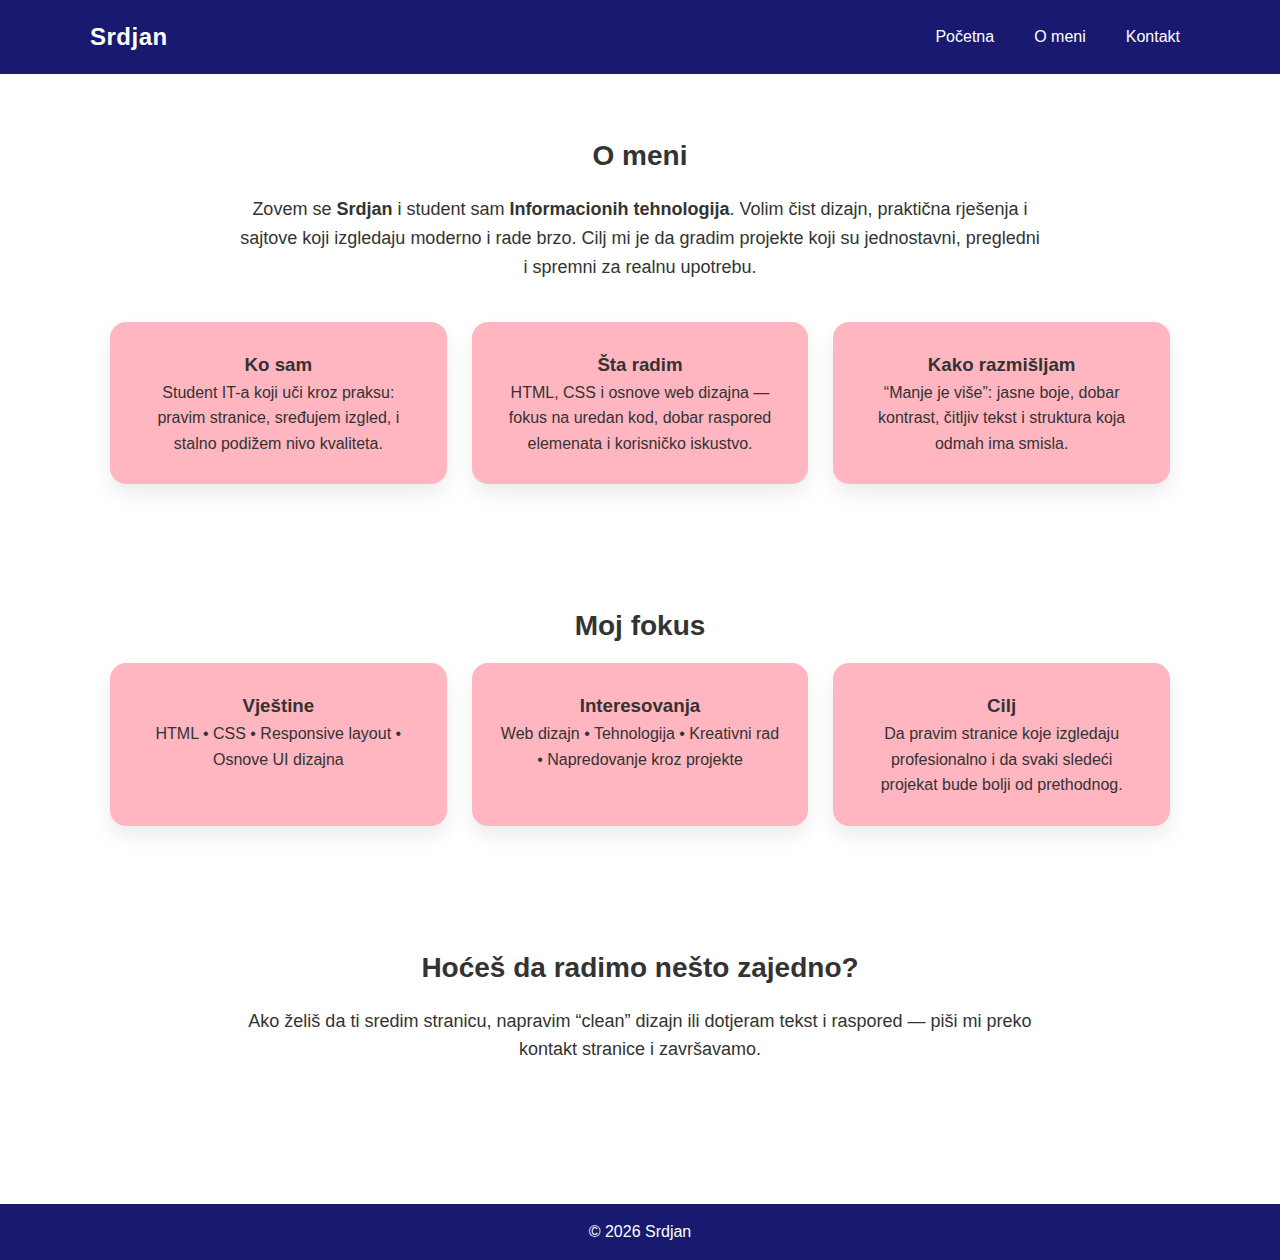
<file: about.html>
<!DOCTYPE html>
<html lang="sr">
<head>
  <meta charset="UTF-8" />
  <meta name="viewport" content="width=device-width, initial-scale=1.0" />
  <title>O meni | Srdjan</title>
  <link rel="stylesheet" href="style.css" />
</head>

<body>
  <header>
    <nav class="nav">
      <h1 class="logo">Srdjan</h1>
      <ul class="nav-links">
        <li><a href="index.html">Početna</a></li>
        <li><a href="about.html">O meni</a></li>
        <li><a href="contact.html">Kontakt</a></li>
      </ul>
    </nav>
  </header>

  <main>
    <!-- HERO / UVOD -->
    <section class="about">
      <h2>O meni</h2>

      <p class="about-text">
        Zovem se <strong>Srdjan</strong> i student sam <strong>Informacionih tehnologija</strong>.
        Volim čist dizajn, praktična rješenja i sajtove koji izgledaju moderno i rade brzo.
        Cilj mi je da gradim projekte koji su jednostavni, pregledni i spremni za realnu upotrebu.
      </p>

      <div class="about-grid">
        <div class="about-card">
          <h3>Ko sam</h3>
          <p>
            Student IT-a koji uči kroz praksu: pravim stranice, sređujem izgled,
            i stalno podižem nivo kvaliteta.
          </p>
        </div>

        <div class="about-card">
          <h3>Šta radim</h3>
          <p>
            HTML, CSS i osnove web dizajna — fokus na uredan kod, dobar raspored elemenata
            i korisničko iskustvo.
          </p>
        </div>

        <div class="about-card">
          <h3>Kako razmišljam</h3>
          <p>
            “Manje je više”: jasne boje, dobar kontrast, čitljiv tekst i struktura
            koja odmah ima smisla.
          </p>
        </div>
      </div>
    </section>

    <!-- HIGHLIGHTS / BRZI PREGLED -->
    <section class="about">
      <h2>Moj fokus</h2>

      <div class="about-grid">
        <div class="about-card">
          <h3>Vještine</h3>
          <p>HTML • CSS • Responsive layout • Osnove UI dizajna</p>
        </div>

        <div class="about-card">
          <h3>Interesovanja</h3>
          <p>Web dizajn • Tehnologija • Kreativni rad • Napredovanje kroz projekte</p>
        </div>

        <div class="about-card">
          <h3>Cilj</h3>
          <p>
            Da pravim stranice koje izgledaju profesionalno i da svaki sledeći projekat bude bolji od prethodnog.
          </p>
        </div>
      </div>
    </section>

    <!-- MINI CTA -->
    <section class="about">
      <h2>Hoćeš da radimo nešto zajedno?</h2>
      <p class="about-text">
        Ako želiš da ti sredim stranicu, napravim “clean” dizajn ili dotjeram tekst i raspored —
        piši mi preko kontakt stranice i završavamo.
      </p>
    </section>
  </main>

  <footer>
    <p>© 2026 Srdjan</p>
  </footer>
</body>
</html>
</file>
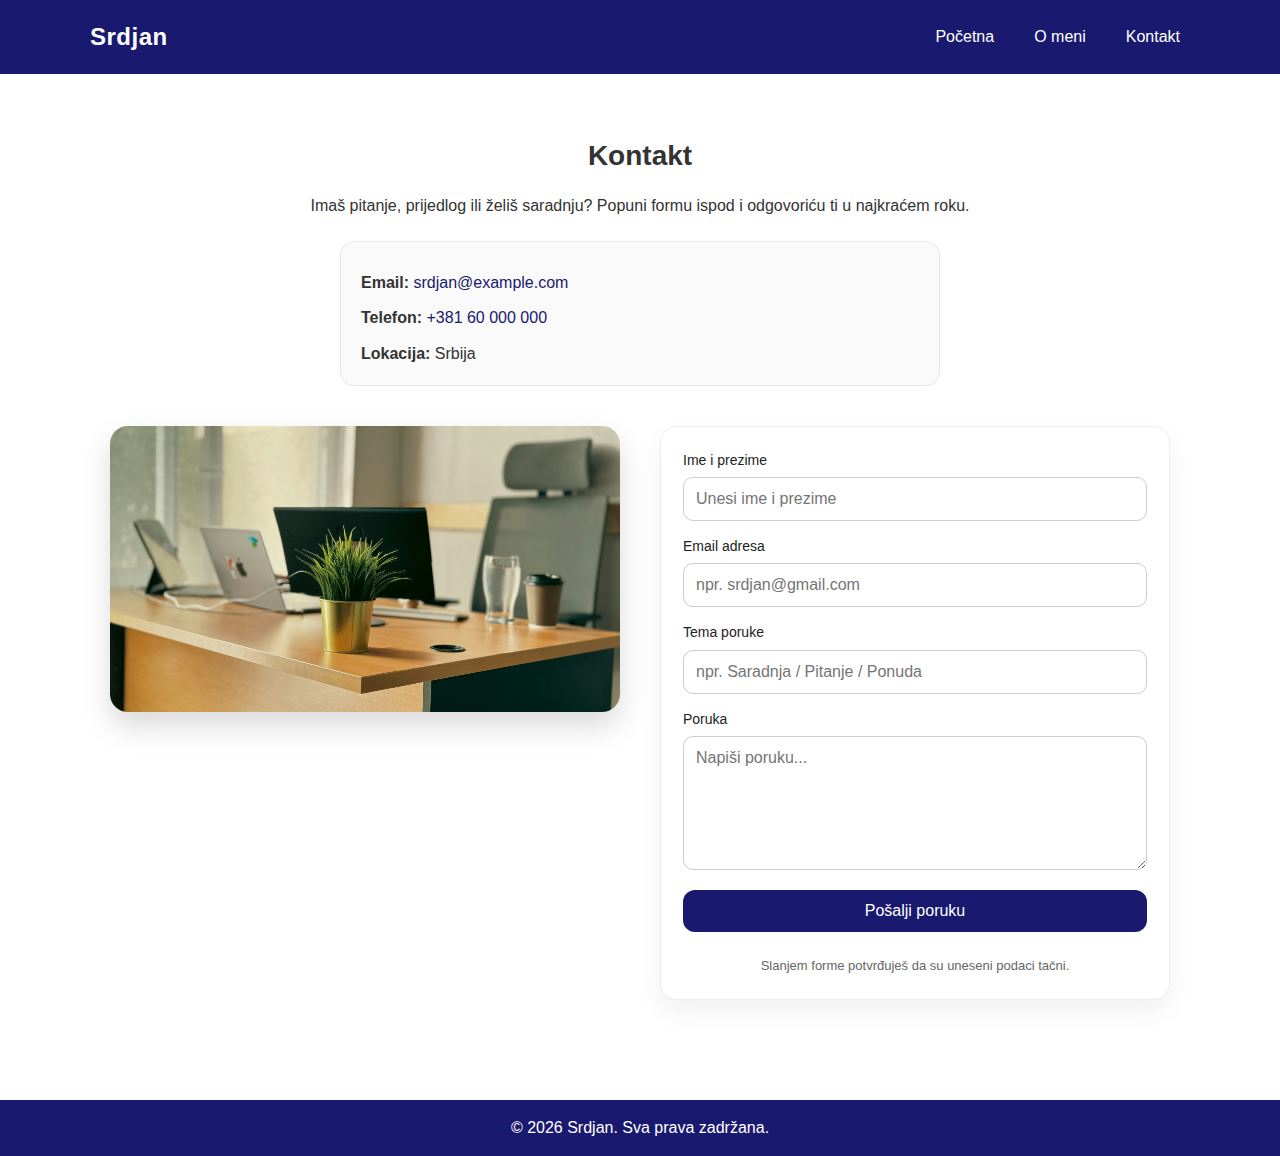
<file: contact.html>
<!DOCTYPE html>
<html lang="sr">
<head>
  <meta charset="UTF-8" />
  <meta name="viewport" content="width=device-width, initial-scale=1.0" />
  <title>Kontakt | Srdjan</title>
  <meta name="description" content="Kontaktiraj Srdjana putem kontakt forme ili kontakt informacija." />
  <link rel="stylesheet" href="style.css" />
</head>

<body>
  <header>
    <nav class="nav">
      <h1 class="logo">Srdjan</h1>
      <ul class="nav-links">
        <li><a href="index.html">Početna</a></li>
        <li><a href="about.html">O meni</a></li>
        <li><a href="contact.html" aria-current="page">Kontakt</a></li>
      </ul>
    </nav>
  </header>

  <main>
    <section class="contact">
      <h2>Kontakt</h2>
      <p>
        Imaš pitanje, prijedlog ili želiš saradnju? Popuni formu ispod i odgovoriću ti u najkraćem roku.
      </p>

      <!-- (Opcionalno) Brze kontakt informacije -->
      <div class="contact-info">
        <p><strong>Email:</strong> <a href="mailto:srdjan@example.com">srdjan@example.com</a></p>
        <p><strong>Telefon:</strong> <a href="tel:+38160000000">+381 60 000 000</a></p>
        <p><strong>Lokacija:</strong> Srbija</p>
      </div>

      <div class="contact-wrapper">

  <!-- SLIKA -->
  <div class="contact-image">
    <img src="images/contact.jpg" alt="Kontakt - radni prostor">
  </div>

  <!-- FORMA -->
  <form class="contact-form" action="#" method="post" autocomplete="on">

    <div class="form-group">
      <label for="fullName">Ime i prezime</label>
      <input
        id="fullName"
        name="fullName"
        type="text"
        placeholder="Unesi ime i prezime"
        required
        minlength="3"
      />
    </div>

    <div class="form-group">
      <label for="email">Email adresa</label>
      <input
        id="email"
        name="email"
        type="email"
        placeholder="npr. srdjan@gmail.com"
        required
      />
    </div>

    <div class="form-group">
      <label for="subject">Tema poruke</label>
      <input
        id="subject"
        name="subject"
        type="text"
        placeholder="npr. Saradnja / Pitanje / Ponuda"
        required
        minlength="3"
      />
    </div>

    <div class="form-group">
      <label for="message">Poruka</label>
      <textarea
        id="message"
        name="message"
        placeholder="Napiši poruku..."
        rows="6"
        required
        minlength="10"
      ></textarea>
    </div>

    <button type="submit">Pošalji poruku</button>

    <p class="form-note">
      Slanjem forme potvrđuješ da su uneseni podaci tačni.
    </p>

  </form>

</div>

    </section>
  </main>

  <footer>
    <p>© 2026 Srdjan. Sva prava zadržana.</p>
  </footer>
</body>
</html>
</file>
<file: style.css>
*{
    margin: 0;
    padding: 0;
    box-sizing: border-box;
    font-family: Arial, Helvetica, sans-serif;
}

body{
    background-color: white;
    color: #333;
    line-height: 1.6;
}

/* ===== HEADER / NAV ===== */
header{
    background-color: midnightblue;
    padding: 18px 20px;
}

.nav{
    max-width: 1100px;
    margin: auto;
    display: flex;
    justify-content: space-between;
    align-items: center;
    gap: 20px;
}

.logo{
    color: white;
    font-size: 24px;
    letter-spacing: 0.5px;
}

.nav-links{
    list-style: none;
    display: flex;
    gap: 20px;
}

.nav-links a{
    color: white;
    text-decoration: none;
    transition: 0.3s;
    padding: 8px 10px;
    border-radius: 8px;
}

.nav-links a:hover{
    color: #00adb5;
    background: rgba(255,255,255,0.08);
}

/* ===== HERO ===== */
.hero{
    height: 400px;
    background-image: url("../images/mojaslika.jpg");
    background-size: cover;
    background-position: center;
    background-repeat: no-repeat;
    display: flex;
    align-items: center;
    justify-content: center;
    padding: 20px;
}

.hero-text{
    text-align: center;
    color: white;
    background: rgba(0,0,0,0.45);
    padding: 25px 30px;
    border-radius: 14px;
    backdrop-filter: blur(3px);
    animation: fadeIn 1.5s ease;
}

@keyframes fadeIn{
    from { opacity: 0; transform: translateY(10px); }
    to { opacity: 1; transform: translateY(0); }
}

.button{
    display: inline-block;
    margin-top: 18px;
    padding: 12px 24px;
    background-color: #111;
    color: white;
    text-decoration: none;
    border-radius: 10px;
    transition: 0.3s;
}

.button:hover{
    background-color: #00adb5;
    transform: scale(1.05);
}

/* ===== SECTIONS GENERAL ===== */
h2{
    margin-bottom: 14px;
    font-size: 28px;
}

section{
    max-width: 1100px;
    margin: auto;
}

/* ===== SKILLS ===== */
.skills{
    padding: 60px 20px;
    text-align: center;
}

.skills-box{
    display: flex;
    justify-content: center;
    gap: 20px;
    margin-top: 30px;
    flex-wrap: wrap;
}

.skill{
    background-color: lightpink;
    padding: 18px;
    width: 140px;
    border-radius: 14px;
    transition: 0.3s;
    box-shadow: 0 8px 18px rgba(0,0,0,0.08);
}

.skill:hover{
    transform: translateY(-10px);
}

/* ===== ABOUT ===== */
.about{
    padding: 60px 20px;
    text-align: center;
}

.about-text{
    margin: 16px 0 40px;
    font-size: 18px;
    max-width: 800px;
    margin-left: auto;
    margin-right: auto;
}

.about-grid{
    display: grid;
    grid-template-columns: repeat(3, 1fr);
    gap: 25px;
}

.about-card{
    background-color: lightpink;
    padding: 28px;
    border-radius: 16px;
    transition: 0.3s;
    box-shadow: 0 10px 20px rgba(0,0,0,0.08);
}

.about-card:hover{
    transform: translateY(-10px);
    box-shadow: 0px 14px 26px rgba(0, 0, 0, 0.15);
}

/* ===== CONTACT ===== */
.contact{
    padding: 60px 20px;
    text-align: center;
}

.contact p{
    max-width: 750px;
    margin: 10px auto 0;
}

/* info blok (ako ga koristiš u contact.html) */
.contact-info{
    max-width: 600px;
    margin: 22px auto 0;
    padding: 18px 20px;
    border: 1px solid #e6e6e6;
    border-radius: 14px;
    background: #fafafa;
    text-align: left;
}

.contact-info a{
    color: midnightblue;
    text-decoration: none;
}

.contact-info a:hover{
    text-decoration: underline;
}

.contact-form{
    max-width: 520px;
    margin: 28px auto 0;
    display: flex;
    flex-direction: column;
    gap: 14px;
    text-align: left;
    background: white;
    padding: 22px;
    border-radius: 16px;
    border: 1px solid #eee;
    box-shadow: 0 12px 24px rgba(0,0,0,0.06);
}

.form-group{
    display: flex;
    flex-direction: column;
    gap: 6px;
}

label{
    font-size: 14px;
    color: #222;
}

.contact-form input,
.contact-form textarea{
    padding: 12px 12px;
    font-size: 16px;
    border: 1px solid #ccc;
    outline: none;
    border-radius: 10px;
    transition: 0.2s;
}

.contact-form input:focus,
.contact-form textarea:focus{
    border-color: #00adb5;
    box-shadow: 0 0 0 3px rgba(0,173,181,0.15);
}

.contact-form button{
    margin-top: 6px;
    padding: 12px;
    background-color: midnightblue;
    color: white;
    border: none;
    border-radius: 12px;
    cursor: pointer;
    transition: 0.3s;
    font-size: 16px;
}

.contact-form button:hover{
    background-color: #00adb5;
    transform: translateY(-2px);
}

.form-note{
    font-size: 13px;
    color: #666;
    margin-top: 6px;
}

/* ===== FOOTER ===== */
footer{
    background-color: midnightblue;
    color: white;
    text-align: center;
    padding: 15px;
    margin-top: 40px;
}

/* ===== RESPONSIVE ===== */
@media (max-width: 900px){
    .about-grid{
        grid-template-columns: 1fr;
    }
}

@media (max-width: 650px){
    .nav{
        flex-direction: column;
        align-items: flex-start;
    }

    .nav-links{
        flex-wrap: wrap;
        gap: 10px;
    }

    .hero{
        height: 320px;
    }
}
/* ===== CONTACT LAYOUT ===== */
.contact-wrapper{
  display: grid;
  grid-template-columns: 1fr 1fr;
  gap: 40px;
  margin-top: 40px;
  align-items: start;
}

.contact-image img{
  width: 100%;
  max-height: 520px;
  object-fit: cover;
  border-radius: 18px;
  box-shadow: 0 14px 30px rgba(0,0,0,0.15);
}

/* Da forma zauzme punu širinu kolone */
.contact-form{
  max-width: none;
  margin: 0;
}

/* Responsive za kontakt */
@media (max-width: 900px){
  .contact-wrapper{
    grid-template-columns: 1fr;
  }
}
</file>
